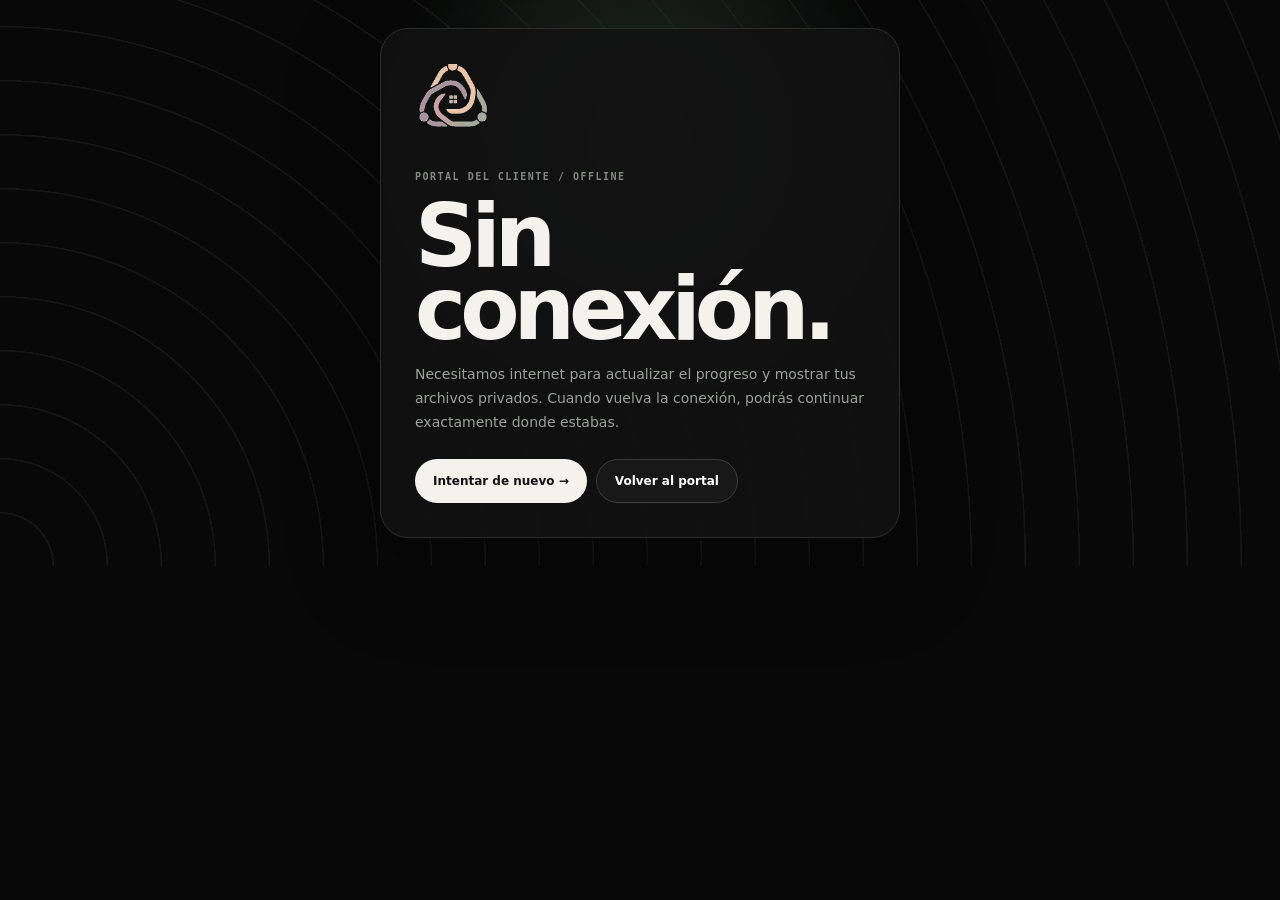
<file: offline.html>
<!doctype html>
<html lang="es">
<head>
  <meta charset="utf-8">
  <meta name="viewport" content="width=device-width,initial-scale=1,viewport-fit=cover">
  <meta name="theme-color" content="#070807">
  <meta name="robots" content="noindex,nofollow">
  <title>Sin conexión | Digital Forge</title>
  <link rel="icon" href="/icons/icon-192.png">
  <style>
    *{box-sizing:border-box}html,body{min-height:100%;margin:0;background:#070807;color:#f5f2ed}body{display:grid;place-items:center;padding:28px;font-family:Inter,system-ui,-apple-system,sans-serif;background:radial-gradient(circle at 50% 25%,#25332b 0,transparent 34%),repeating-radial-gradient(circle at 0 100%,transparent 0 52px,#151715 53px 54px),#070807}.card{width:min(100%,520px);padding:34px;border:1px solid #2b2d2b;border-radius:28px;background:rgba(17,18,17,.94);box-shadow:0 30px 90px rgba(0,0,0,.35)}img{width:76px;height:76px;object-fit:contain}.eyebrow{display:block;margin-top:28px;color:#838883;font:700 10px ui-monospace,monospace;letter-spacing:.15em}h1{font-size:clamp(3rem,12vw,5.4rem);line-height:.84;letter-spacing:-.07em;margin:18px 0}p{color:#9ca19c;font-size:14px;line-height:1.7;margin:0 0 24px}.actions{display:flex;flex-wrap:wrap;gap:9px}button,a{appearance:none;border:0;border-radius:999px;padding:14px 18px;background:#f5f2ed;color:#111;text-decoration:none;font:800 12px Inter,system-ui,sans-serif;cursor:pointer}a{border:1px solid #3b3d3b;background:#171817;color:#fff}@media(max-width:520px){.card{padding:26px}.actions{display:grid}}
  </style>
</head>
<body>
  <main class="card">
    <img src="/logo-header.png" alt="Digital Forge">
    <span class="eyebrow">PORTAL DEL CLIENTE / OFFLINE</span>
    <h1>Sin<br>conexión.</h1>
    <p>Necesitamos internet para actualizar el progreso y mostrar tus archivos privados. Cuando vuelva la conexión, podrás continuar exactamente donde estabas.</p>
    <div class="actions"><button type="button" onclick="location.reload()">Intentar de nuevo →</button><a href="/portal/">Volver al portal</a></div>
  </main>
</body>
</html>
</file>
